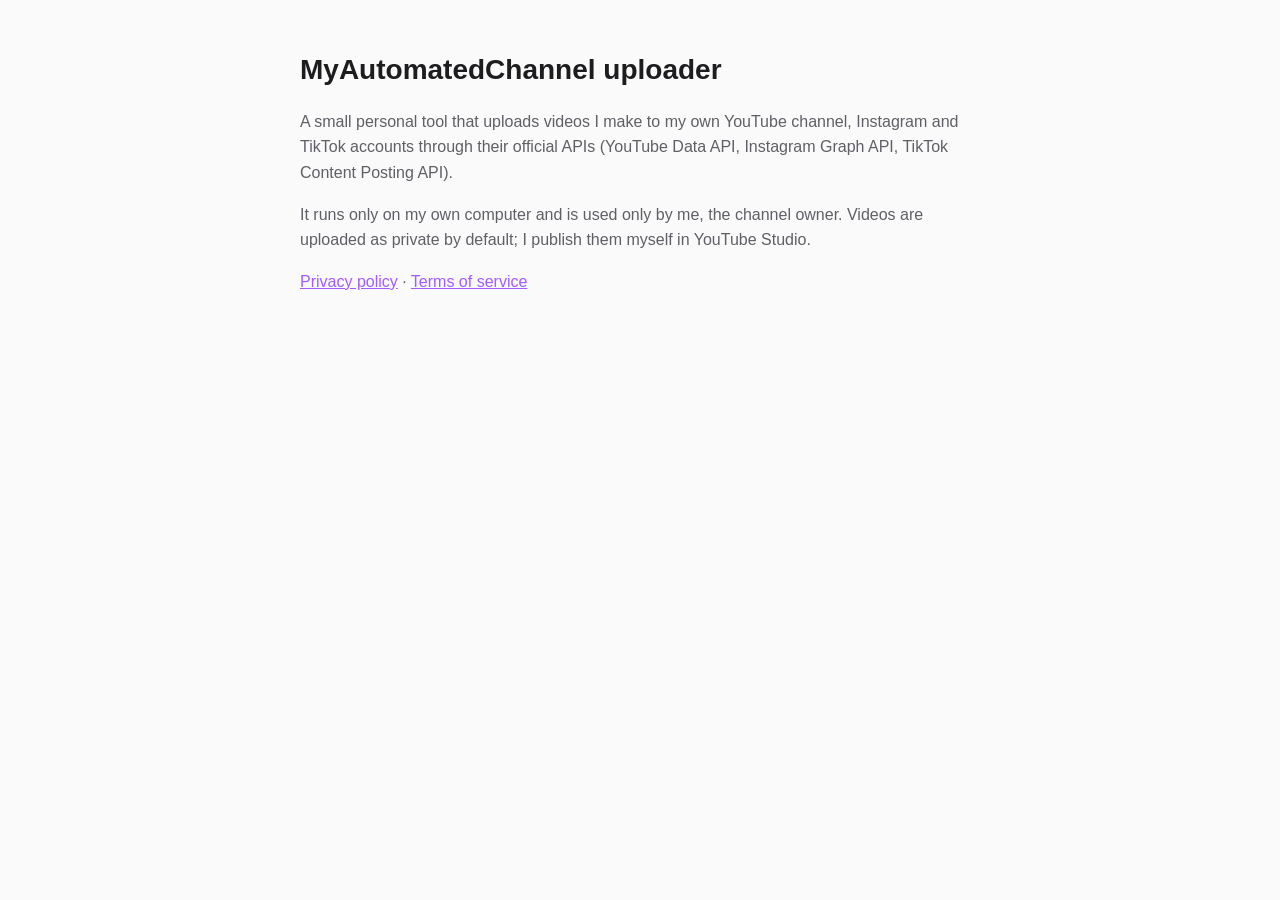
<file: index.html>
<!doctype html>
<html lang="en"><head><meta charset="utf-8"><meta name="viewport" content="width=device-width,initial-scale=1">
<title>MyAutomatedChannel uploader</title><link rel="stylesheet" href="style.css"></head>
<body><main>
<h1>MyAutomatedChannel uploader</h1>
<p>A small personal tool that uploads videos I make to my own YouTube channel, Instagram and TikTok accounts through their official APIs (YouTube Data API, Instagram Graph API, TikTok Content Posting API).</p>
<p>It runs only on my own computer and is used only by me, the channel owner. Videos are uploaded as private by default; I publish them myself in YouTube Studio.</p>
<p><a href="privacy.html">Privacy policy</a> · <a href="terms.html">Terms of service</a></p>
</main></body></html>
</file>
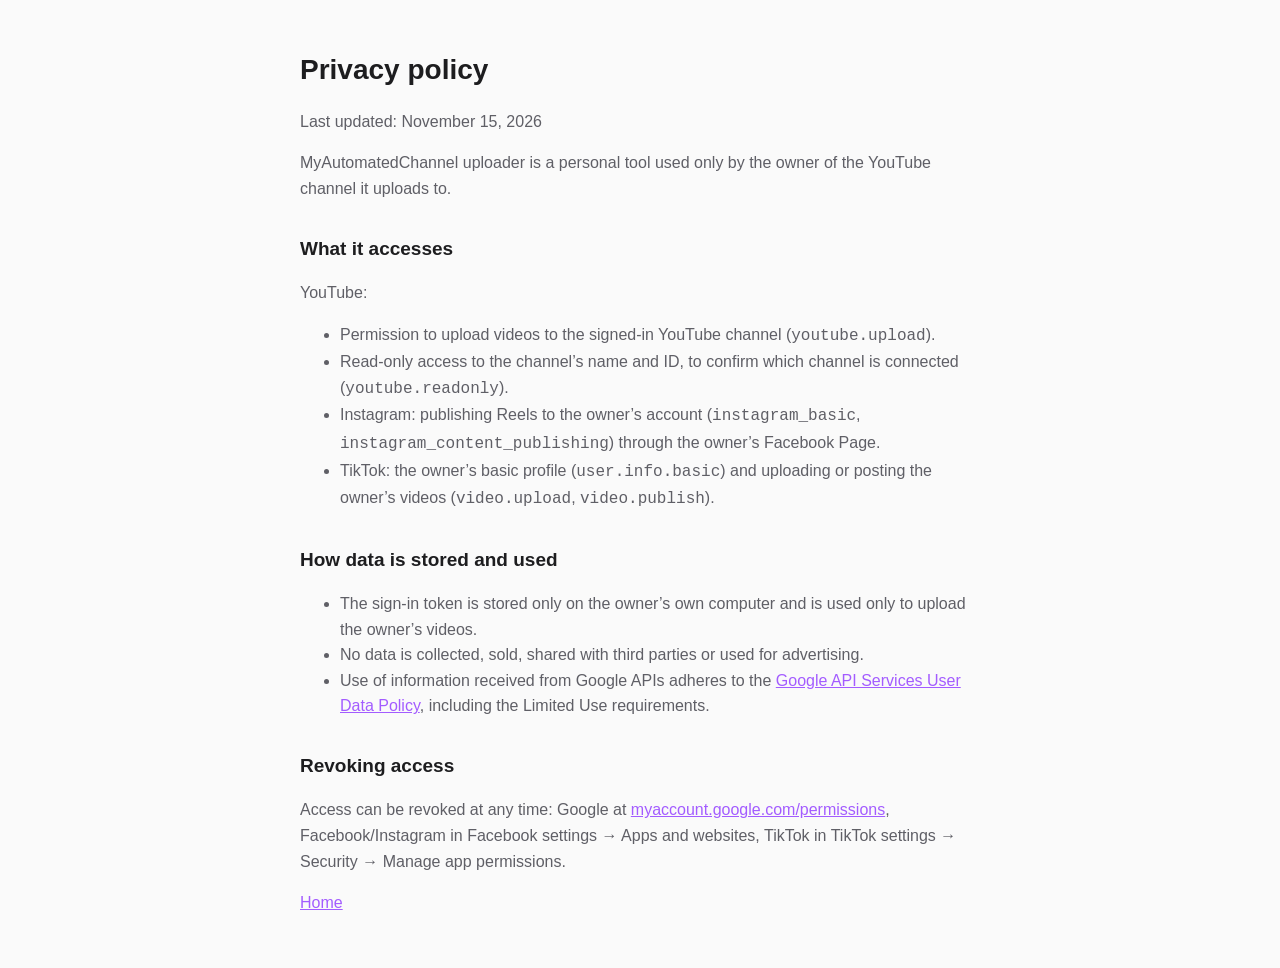
<file: privacy.html>
<!doctype html>
<html lang="en"><head><meta charset="utf-8"><meta name="viewport" content="width=device-width,initial-scale=1">
<title>Privacy policy</title><link rel="stylesheet" href="style.css"></head>
<body><main>
<h1>Privacy policy</h1>
<p>Last updated: November 15, 2026</p>
<p>MyAutomatedChannel uploader is a personal tool used only by the owner of the YouTube channel it uploads to.</p>
<h2>What it accesses</h2>
<p>YouTube:</p>
<ul>
<li>Permission to upload videos to the signed-in YouTube channel (<code>youtube.upload</code>).</li>
<li>Read-only access to the channel’s name and ID, to confirm which channel is connected (<code>youtube.readonly</code>).</li>
<li>Instagram: publishing Reels to the owner’s account (<code>instagram_basic</code>, <code>instagram_content_publishing</code>) through the owner’s Facebook Page.</li>
<li>TikTok: the owner’s basic profile (<code>user.info.basic</code>) and uploading or posting the owner’s videos (<code>video.upload</code>, <code>video.publish</code>).</li>
</ul>
<h2>How data is stored and used</h2>
<ul>
<li>The sign-in token is stored only on the owner’s own computer and is used only to upload the owner’s videos.</li>
<li>No data is collected, sold, shared with third parties or used for advertising.</li>
<li>Use of information received from Google APIs adheres to the <a href="https://developers.google.com/terms/api-services-user-data-policy">Google API Services User Data Policy</a>, including the Limited Use requirements.</li>
</ul>
<h2>Revoking access</h2>
<p>Access can be revoked at any time: Google at <a href="https://myaccount.google.com/permissions">myaccount.google.com/permissions</a>, Facebook/Instagram in Facebook settings → Apps and websites, TikTok in TikTok settings → Security → Manage app permissions.</p>
<p><a href="index.html">Home</a></p>
</main></body></html>
</file>
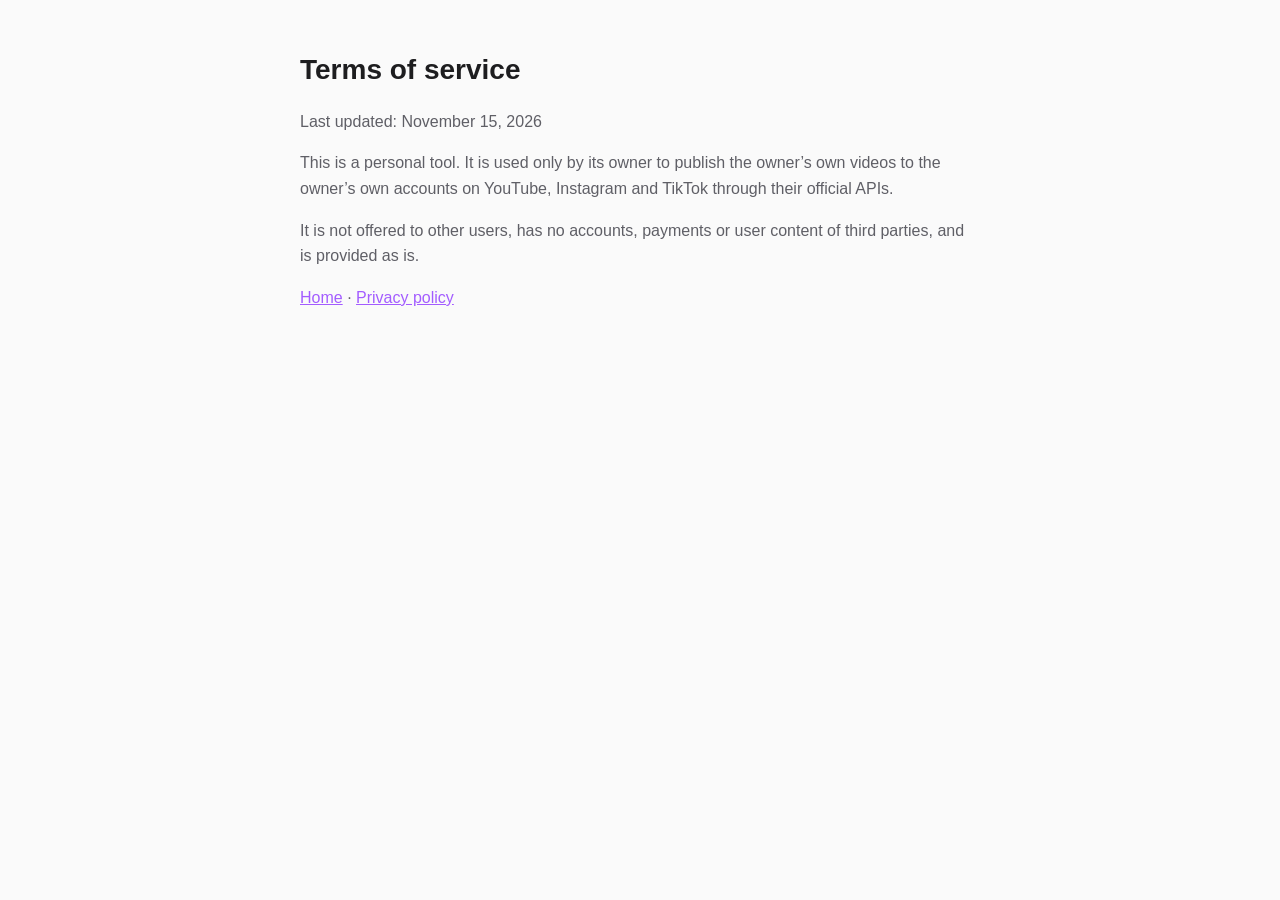
<file: terms.html>
<!doctype html>
<html lang="en"><head><meta charset="utf-8"><meta name="viewport" content="width=device-width,initial-scale=1">
<title>Terms of service</title><link rel="stylesheet" href="style.css"></head>
<body><main>
<h1>Terms of service</h1>
<p>Last updated: November 15, 2026</p>
<p>This is a personal tool. It is used only by its owner to publish the owner’s own videos to the owner’s own accounts on YouTube, Instagram and TikTok through their official APIs.</p>
<p>It is not offered to other users, has no accounts, payments or user content of third parties, and is provided as is.</p>
<p><a href="index.html">Home</a> · <a href="privacy.html">Privacy policy</a></p>
</main></body></html>
</file>
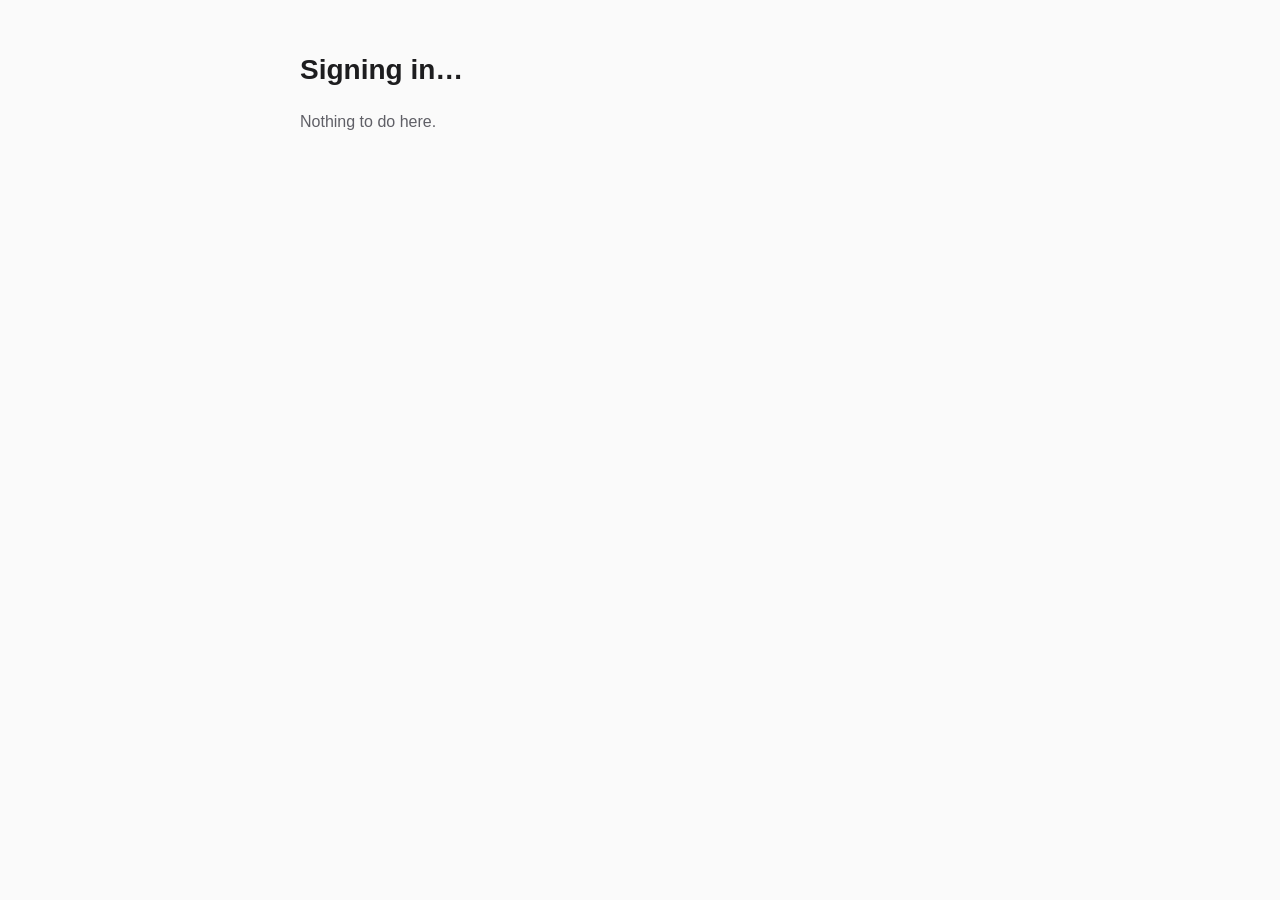
<file: tiktok-callback.html>
<!doctype html>
<html lang="en"><head><meta charset="utf-8"><meta name="viewport" content="width=device-width,initial-scale=1">
<title>Signing in…</title><link rel="stylesheet" href="style.css"></head>
<body><main>
<h1>Signing in…</h1>
<p id="msg">Returning to the publishing tool on this computer.</p>
<script>
  // TikTok redirects here (an https page is required); the tool listens on localhost and receives the code.
  var q = window.location.search;
  if (q.indexOf("code=") >= 0 || q.indexOf("error=") >= 0) {
    window.location.replace("http://localhost:47615/tiktok" + q);
  } else {
    document.getElementById("msg").textContent = "Nothing to do here.";
  }
</script>
</main></body></html>
</file>
<file: style.css>
:root{--bg:#fafafa;--fg:#1d1d1f;--muted:#5f5f66;--accent:#a35cff}
@media (prefers-color-scheme:dark){:root{--bg:#111114;--fg:#f4f4f8;--muted:#a9a9bb}}
body{margin:0;background:var(--bg);color:var(--fg);font:16px/1.6 -apple-system,BlinkMacSystemFont,"Segoe UI",Inter,sans-serif}
main{max-width:680px;margin:0 auto;padding:48px 16px}
h1{font-size:28px;margin:0 0 8px}h2{font-size:19px;margin-top:32px}
p,li{color:var(--muted)}a{color:var(--accent)}
</file>
